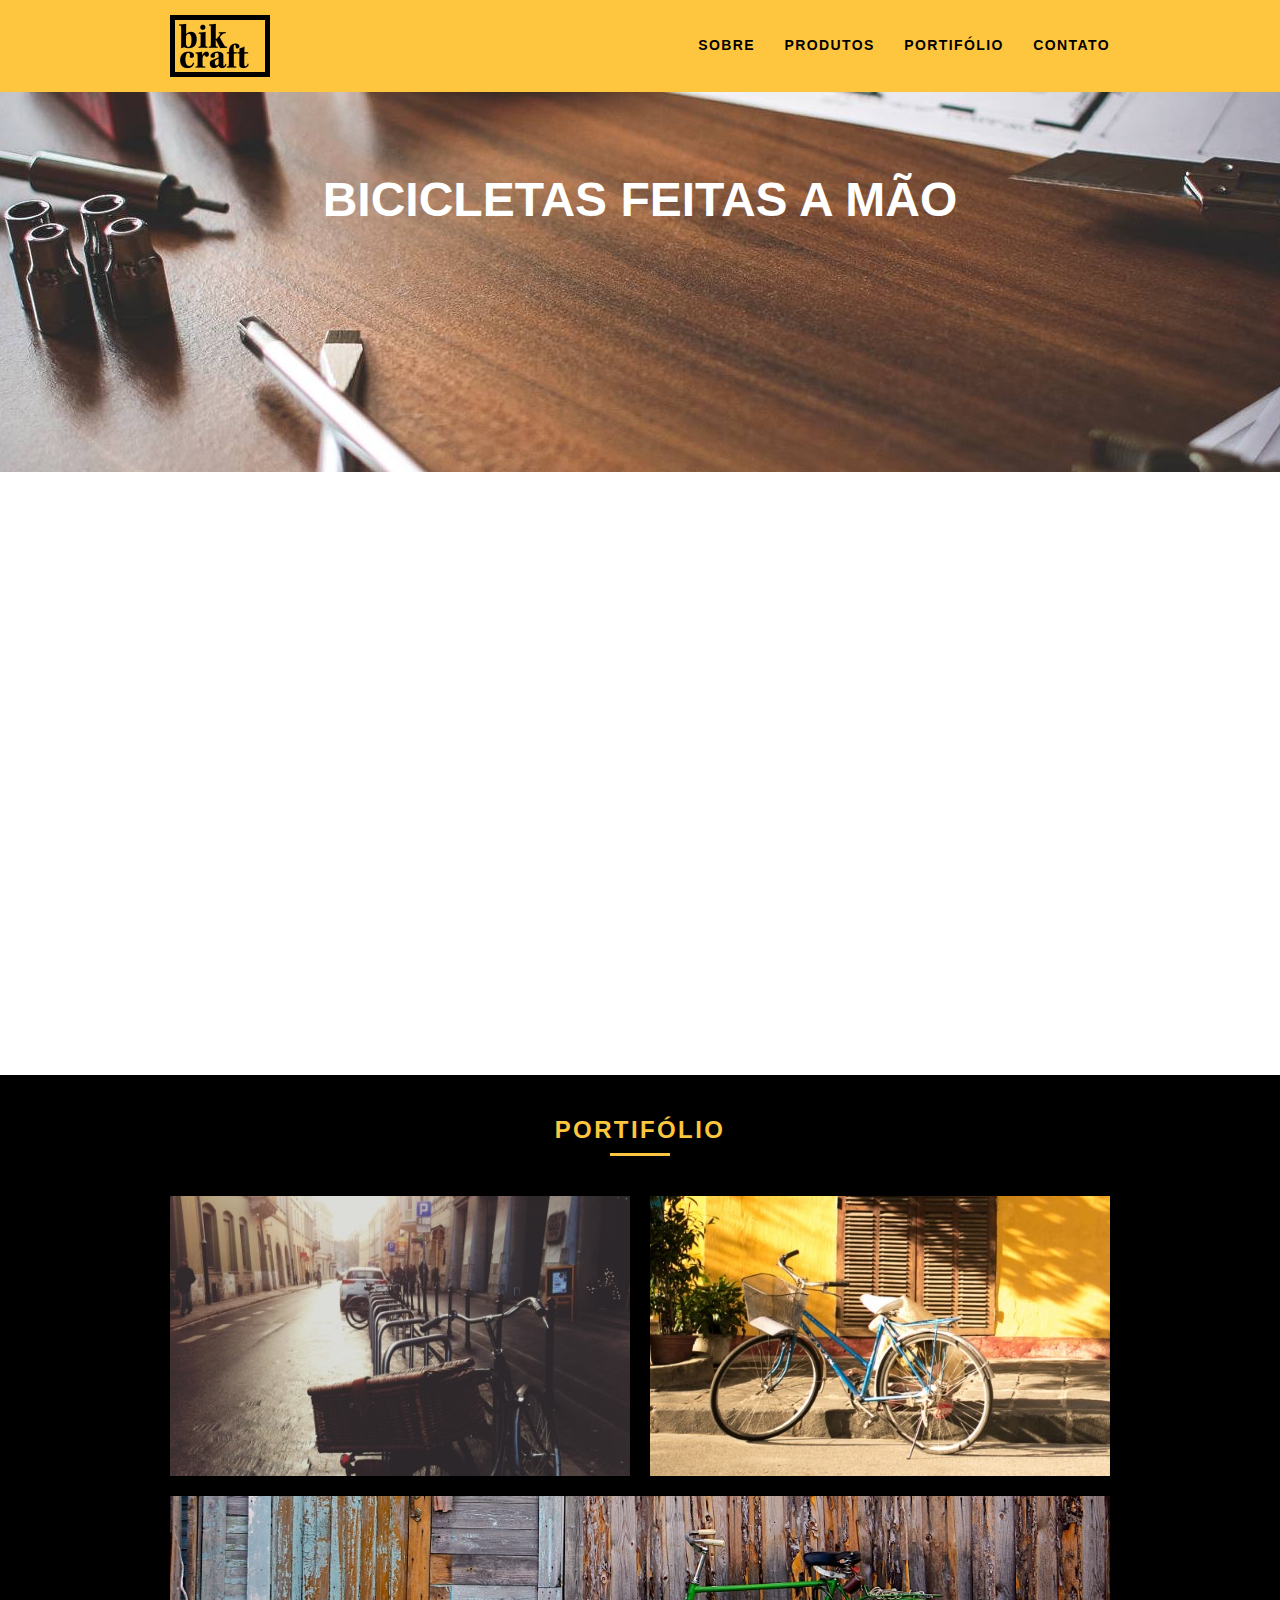
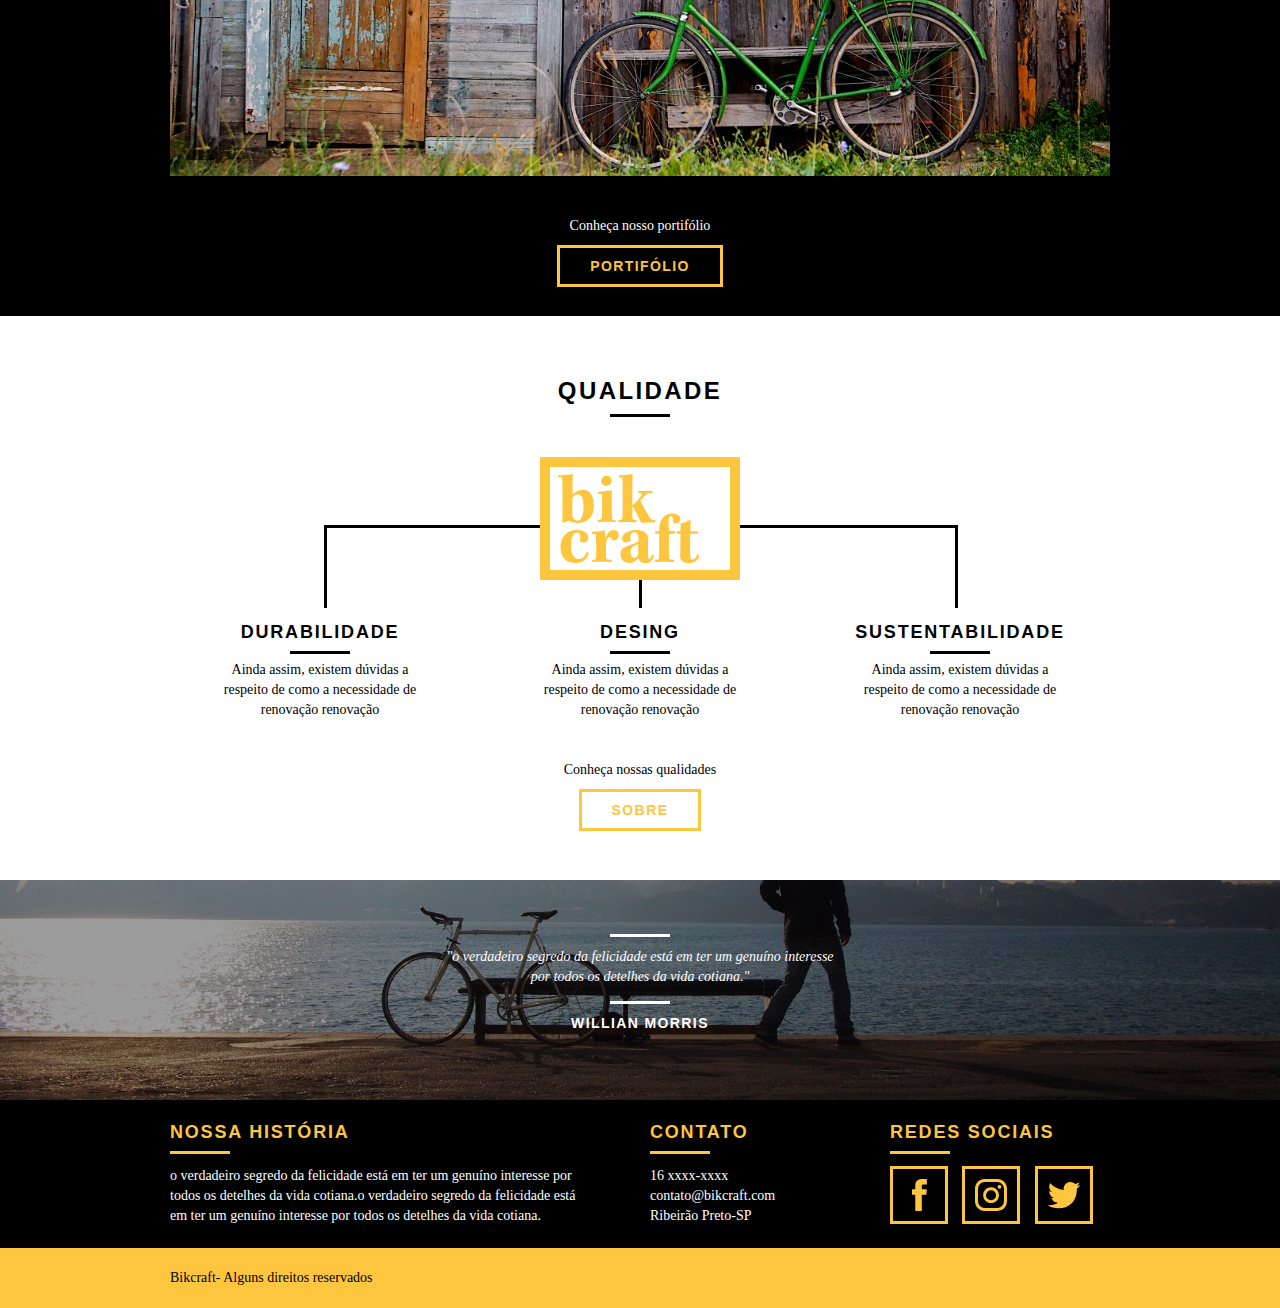
<file: index.html>
<!DOCTYPE html>
<html lang="pt-br">

<head>
  <meta charset="utf-8">
  <title>Bikcraft </title>
  <meta name="description" content="Compre sua bicicleta personalizada na Bikcraft. Possuimos diversos modelos de bicicletas personalizadas">

  <meta property="og:type" content="website" />
  <meta property="og:title" content="Bikcraft - Bicicletas Personalizadas" />
  <meta property="og:description" content="Compre sua bicicleta personalizada na Bikcraft. Possuimos diversos modelos de bicicletas personalizadas" />
  <meta property="og:url" content="http://bikcraft.com" />
  <meta property="og:image" content="">

  <meta name="viewport" content="width=device-width, initial-scale=1">

  <link rel="shortcut icon" href="favicon.ico.png">

  <link rel="stylesheet" href="normalize/normalize.css">
  <link rel="stylesheet" href="normalize/reset.css">
  <link rel="stylesheet" href="normalize/grid.css">
  <link rel="stylesheet" href="normalize/style.css">
  <link rel="stylesheet" href="normalize/responsivo.css">
  <script>
    document.documentElement.classList.add("js");
  </script>
</head>

<body>

  <header class="header">
    <div class="container">
      <a href="index.html" class="grid-4">
        <img src="img/bikcraft.png" alt="Bikcraft">
      </a>
      <nav class="grid-12 header_menu">
        <ul>
          <li><a href="sobre.html">Sobre</a></li>
          <li><a href="produtos.html">Produtos</a></li>
          <li><a href="portifolio.html">Portifólio</a></li>
          <li><a href="contato.html">Contato</a></li>
        </ul>
      </nav>
    </div>
  </header>
  <section class="introducao">
    <div class="container">
      <h1 data-anime="400" class="fadeInDown"> Bicicletas Feitas a Mão </h1>
      <blockquote data-anime="800" class="fadeInDown quote-externo">
        <p>"não tenha nada em sua casa que você não considere útil ou acredite ser bonito"
        </p>
        <cite>WILLIAN MORRIS </cite>
      </blockquote>
      <a data-anime="1200" href="prdutos.html" class="btn">Orçamento</a>
    </div>
  </section>

  <section class="fadeInDown container produtos" data-anime="1600">
    <h2 class="subtitulo">Produtos</h2>
    <ul class="produtos_lista">
      <li class="grid-1-3">
        <div class="produtos_icone">
          <img src="img/passeio.svg" alt="Bikcraft Passeio">
        </div>
        <h3>Passeio</h3>
        <p>Ainda assim, existem dúvidas a respeito de como a necessidade de renovação.</p>
      </li>
      <li class="grid-1-3">
        <div class="produtos_icone">
          <img src="img/esporte.svg" alt="Bikcraft Esporte">
        </div>
        <h3>Esporte</h3>
        <p>Ainda assim, existem dúvidas a respeito de como a necessidade de renovação.</p>
      </li>
      <li class="grid-1-3">
        <div class="produtos_icone">
          <img src="img/retro.svg" alt="Bikcraft Retro">
        </div>
        <h3>Retro</h3>
        <p>Ainda assim, existem dúvidas a respeito de como a necessidade de renovação.</p>
      </li>
    </ul>
    <div class="call">
      <p>clique aqui e veja nossos produtos</p>
      <a href="produtos.html" class="btn btn-preto">Produtos</a>
    </div>
  </section>
  <!--Fecha produtos -->
  <section class="portifolio">
    <div class="container">
      <h2 class="subtitulo">Portifólio</h2>
      <ul class="portifolio_lista">
        <li class="grid-8"><img src="img/retro.jpg" alt="Bicicleta Retro"></li>
        <li class="grid-8"><img src="img/passeio.jpg" alt="Bicicleta Passeio"></li>
        <li class="grid-16"><img src="img/ptesporte.jpg" alt="Bicicleta Esporte"></li>
      </ul>
      <div class="call">
        <p>Conheça nosso portifólio</p>
        <a href="portifolio.html" class="btn">Portifólio</a>
      </div>
    </div>
  </section>
  <section class="qualidade container">
    <h2 class="subtitulo">Qualidade</h2>
    <img src="img/bikcraft-qualidade.svg" alt="Bikcraft">
    <ul class="qualidade_lista">

      <li class="grid-1-3">
        <h3>Durabilidade</h3>
        <p>Ainda assim, existem dúvidas a respeito de como a necessidade de renovação renovação</p>
      </li>
      <li class="grid-1-3">
        <h3>Desing</h3>
        <p>Ainda assim, existem dúvidas a respeito de como a necessidade de renovação renovação</p>
      </li>
      <li class="grid-1-3">
        <h3>Sustentabilidade</h3>
        <p>Ainda assim, existem dúvidas a respeito de como a necessidade de renovação renovação</p>
      </li>
    </ul>
    <div class="call">
      <p>Conheça nossas qualidades</p>
      <a href="sobre.html" class="btn btn-preto">Sobre</a>
    </div>
  </section>
  <section class="quebra">
    <blockquote class="quote-externo container">
      <p>"o verdadeiro segredo da felicidade está em ter um genuíno interesse por todos os detelhes da vida cotiana."
      </p>
      <cite>WILLIAN MORRIS </cite>
    </blockquote>
  </section>
  <footer>
    <div class="footer">
      <div class="container">

        <div class="grid-8 footer_historia">
          <h3>Nossa história</h3>
          <p>o verdadeiro segredo da felicidade está em ter um genuíno interesse por todos os detelhes da vida cotiana.o verdadeiro segredo da felicidade está em ter um genuíno interesse por todos os detelhes da vida cotiana.</p>
        </div>
        <div class="grid-4 footer_contato">
          <h3>Contato</h3>
          <ul>
            <li> 16 xxxx-xxxx</li>
            <li>contato@bikcraft.com</li>
            <li>Ribeirão Preto-SP</li>
          </ul>
        </div>
        <div class="grid-4 footer_redes">
          <h3>Redes Sociais</h3>
          <ul>
            <li><a href="http://facebook.com" target="_blank"><img src="img/facebook.svg"></a></li>
            <li><a href="http://instagram.com" target="_blank"><img src="img/instagram.svg"></a></li>
            <li><a href="http://twitter.com" target="_blank"><img src="img/twitter.svg"></a></li>
          </ul>
        </div>
      </div>
    </div>
    <div class="copy">
      <div class="container">
        <p class="grid-16">Bikcraft- Alguns direitos reservados</p>
      </div>
    </div>
  </footer>
  <script src="./js/simple-anime.js"></script>
  <script src="./js/script.js"></script>
</body>

</html>
</file>
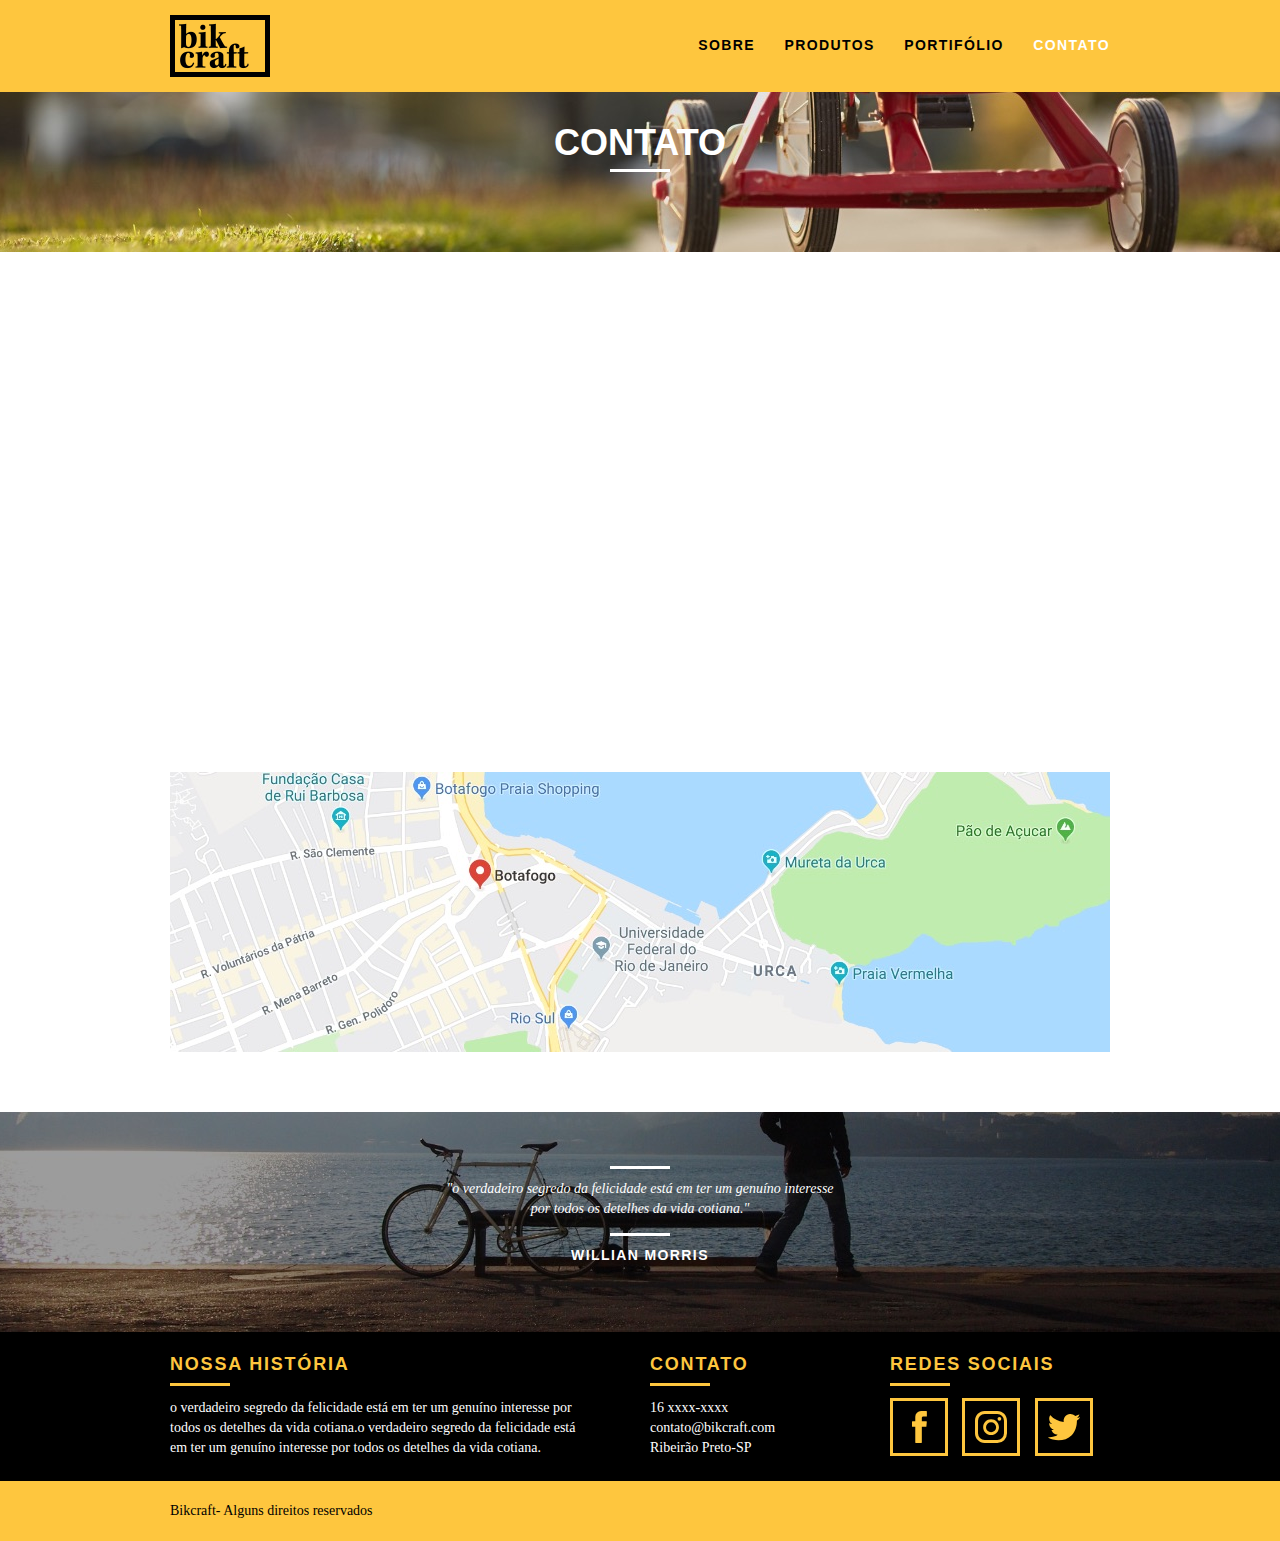
<file: contato.html>
<!DOCTYPE html>
<html lang="pt-br">

<head>
  <meta charset="utf-8">
  <title>Bikcraft -Contato</title>

  <meta name="description" content="Compre sua bicicleta personalizada na Bikcraft. Possuimos diversos modelos de bicicletas personalizadas">

  <meta property="og:type" content="website" />
  <meta property="og:title" content="Bikcraft - Bicicletas Personalizadas" />
  <meta property="og:description" content="Compre sua bicicleta personalizada na Bikcraft. Possuimos diversos modelos de bicicletas personalizadas" />
  <meta property="og:url" content="http://bikcraft.com" />
  <meta property="og:image" content="">

  <meta name="viewport" content="width=device-width, initial-scale=1">

  <link rel="shortcut icon" href="favicon.ico.png">

  <link rel="stylesheet" href="normalize/normalize.css">
  <link rel="stylesheet" href="normalize/reset.css">
  <link rel="stylesheet" href="normalize/grid.css">
  <link rel="stylesheet" href="normalize/style.css">
  <link rel="stylesheet" href="normalize/contato.css">
  <link rel="stylesheet" href="normalize/responsivo.css">
</head>
<script>
  document.documentElement.classList.add("js");
</script>

<body>
  <header class="header">
    <div class="container">
      <a href="index.html" class="grid-4">
        <img src="img/bikcraft.png" alt="Bikcraft">
      </a>
      <nav class="grid-12 header_menu">
        <ul>
          <li><a href="sobre.html">Sobre</a></li>
          <li><a href="produtos.html">Produtos</a></li>
          <li><a href="portifolio.html">Portifólio</a></li>
          <li><a href="contato.html" class="menu_ativo">Contato</a></li>
        </ul>
      </nav>
    </div>
  </header>
  <section class="introducao-interna interna_contato">
    <div class="container">
      <h1 data-anime="400" class="fadeInDown"> Contato </h1>
      <p data-anime="800" class="fadeInDown">Tire suas dúvidas com a gente</p>
    </div>
  </section>




  <section class="fadeInDown contato container" data-anime="1200">
    <form id="form_orcamento" method="POST" action="./enviar.php" class="contato_form grid-8 formphp">
      <label for="nome">Nome</label>
      <input type="text" id="nome" name="none" required>
      <label for="email">E-mail</label>
      <input type="email" id="email" name="email" required>
      <label for="telefone">Telefone</label>
      <input type="text" id="telefone" name="telefone" required>


      <label class="nao-aparece">Se você não é um robô, deixe em branco</label>
      <input type="text" class="nao-aparece" name="leaveblank">
      <label class="nao-aparece">Se você não é um robô, não mude esse campo</label>
      <input type="text" class="nao-aparece" name="dontchange" value="http://">

      <label for="espec">Mensagem</label>
      <textarea id="mensagem" name="mensagem" required></textarea>
      <button id="enviar" name="enviar" type="submit" class="btn btn-preto">Enviar</button>
    </form>

    <div class="contato_dados grid-8">
      <h3>Dados</h3>
      <span>16 xxxx-xxx</span>
      <span>orcamentoo@bikcraft.com</span>
      <span>Rua Ali perto - RP</span>
      <span>Ribeirão Preto - SP</span>
      <h3>Redes Sociais</h3>
      <ul>
        <ul>
          <li><a href="http://facebook.com" target="_blank"><img src="img/facebook.svg"></a></li>
          <li><a href="http://instagram.com" target="_blank"><img src="img/instagram.svg"></a></li>
          <li><a href="http://twitter.com" target="_blank"><img src="img/twitter.svg"></a></li>
        </ul>
      </ul>
    </div>
    </div>
  </section>
  <section class="container contato_mapa">
    <a href="http:google.com" target="_blank" class="grid-16"><img src="/img/endereco-bikcraft.jpg" alt="Endereço Bikcraft"></a>
  </section>
  <section class="quebra">
    <blockquote class="quote-externo container">
      <p>"o verdadeiro segredo da felicidade está em ter um genuíno interesse por todos os detelhes da vida cotiana."
      </p>
      <cite>WILLIAN MORRIS </cite>
    </blockquote>
  </section>
  <footer>
    <div class="footer">
      <div class="container">

        <div class="grid-8 footer_historia">
          <h3>Nossa história</h3>
          <p>o verdadeiro segredo da felicidade está em ter um genuíno interesse por todos os detelhes da vida cotiana.o verdadeiro segredo da felicidade está em ter um genuíno interesse por todos os detelhes da vida cotiana.</p>
        </div>
        <div class="grid-4 footer_contato">
          <h3>Contato</h3>
          <ul>
            <li> 16 xxxx-xxxx</li>
            <li>contato@bikcraft.com</li>
            <li>Ribeirão Preto-SP</li>
          </ul>
        </div>
        <div class="grid-4 footer_redes">
          <h3>Redes Sociais</h3>
          <ul>
            <li><a href="http://facebook.com" target="_blank"><img src="img/facebook.svg"></a></li>
            <li><a href="http://instagram.com" target="_blank"><img src="img/instagram.svg"></a></li>
            <li><a href="http://twitter.com" target="_blank"><img src="img/twitter.svg"></a></li>
          </ul>
        </div>
      </div>
    </div>
    <div class="copy">
      <div class="container">
        <p class="grid-16">Bikcraft- Alguns direitos reservados</p>
      </div>
    </div>
  </footer>
  <script src="./js/simple-anime.js"></script>
  <script src="./js/simple-form.js"></script>
  <script src="./js/script.js"></script>
</body>

</html>
</file>
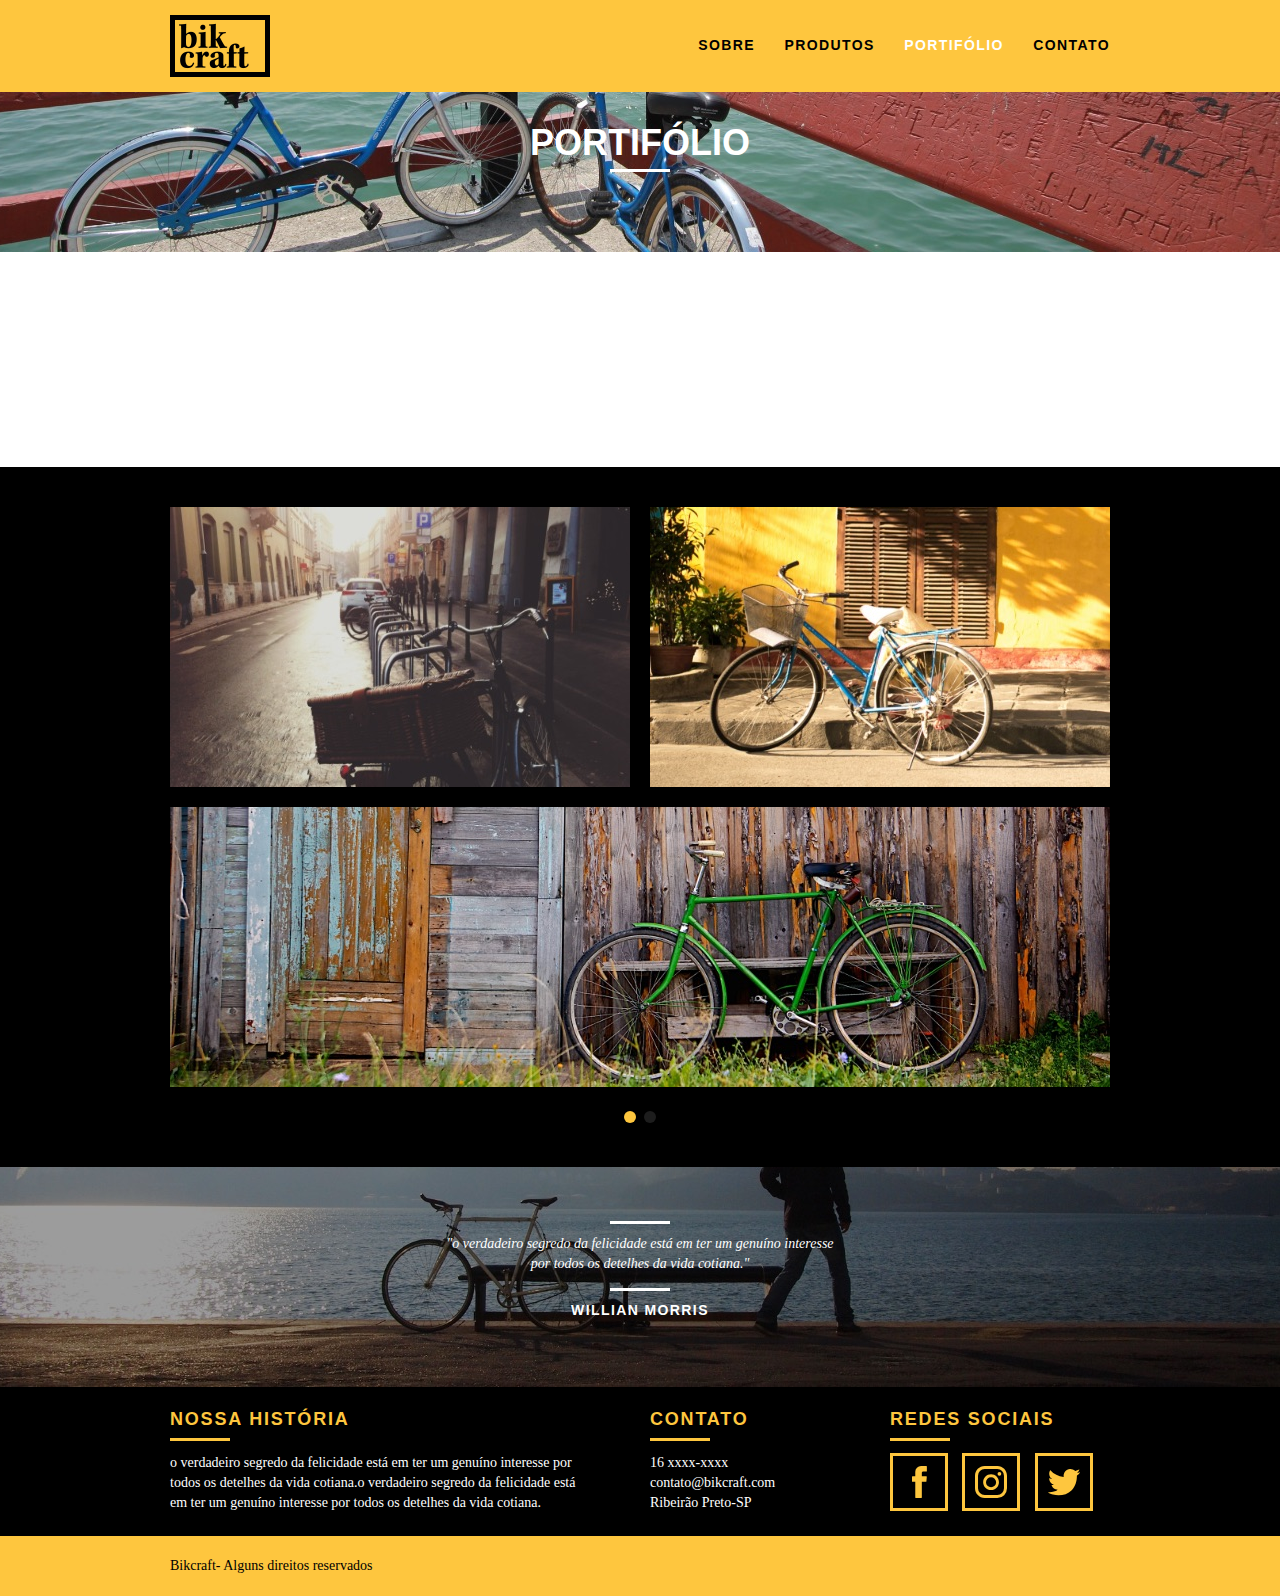
<file: portifolio.html>
<!DOCTYPE html>
<html lang="pt-br">

<head>
  <meta charset="utf-8">
  <title>Portifólio</title>

  <meta name="description" content="Compre sua bicicleta personalizada na Bikcraft. Possuimos diversos modelos de bicicletas personalizadas">

  <meta property="og:type" content="website" />
  <meta property="og:title" content="Bikcraft - Bicicletas Personalizadas" />
  <meta property="og:description" content="Compre sua bicicleta personalizada na Bikcraft. Possuimos diversos modelos de bicicletas personalizadas" />
  <meta property="og:url" content="http://bikcraft.com" />
  <meta property="og:image" content="">

  <meta name="viewport" content="width=device-width, initial-scale=1">

  <link rel="shortcut icon" href="favicon.ico.png">

  <link rel="stylesheet" href="normalize/normalize.css">
  <link rel="stylesheet" href="normalize/reset.css">
  <link rel="stylesheet" href="normalize/grid.css">
  <link rel="stylesheet" href="normalize/style.css">
  <link rel="stylesheet" href="normalize/portifolio.css">
  <link rel="stylesheet" href="normalize/responsivo.css">
</head>
<script>
  document.documentElement.classList.add("js");
</script>

<body>
  <header class="header">
    <div class="container">
      <a href="index.html" class="grid-4">
        <img src="img/bikcraft.png" alt="Bikcraft">
      </a>
      <nav class="grid-12 header_menu">
        <ul>
          <li><a href="sobre.html">Sobre</a></li>
          <li><a href="produtos.html">Produtos</a></li>
          <li><a href="portifolio.html" class="menu_ativo">Portifólio</a></li>
          <li><a href="contato.html">Contato</a></li>
        </ul>
      </nav>
    </div>
  </header>
  <section class="introducao-interna interna_portifolio">
    <div class="container">
      <h1 data-anime="400" class="fadeInDown"> Portifólio </h1>
      <p data-anime="800" class="fadeInDown">Conheça mais sobre os projetos da Bikcraft</p>
    </div>
  </section>
  <section class="fadeInDown container" data-slide="quote" data-anime="1200">
    <blockquote class="quote_clientes">
      <p>No mundo atual, a continua expsansão de nossa ativiade cumpre um papel essencial na formulação da gestão inovadora da qual fazemos parte.
      </p>
      <cite>Barbara Moss</cite>
    </blockquote>
    <blockquote class="quote_clientes">
      <p>No mundo atual, a continua expsansão de nossa ativiade cumpre um papel essencial na formulação da gestão inovadora da qual fazemos parte.
      </p>
      <cite>Barbara Moss</cite>
    </blockquote>
    <blockquote class="quote_clientes">
      <p>No mundo atual, a continua expsansão de nossa ativiade cumpre um papel essencial na formulação da gestão inovadora da qual fazemos parte.
      </p>
      <cite>Barbara Moss</cite>
    </blockquote>
  </section>

  <section class="portifolio">
    <div class="container" data-slide="portifolio">
      <ul class="portifolio_lista">
        <li class="grid-8"><img src="img/retro.jpg" alt="Bicicleta Retro"></li>
        <li class="grid-8"><img src="img/passeio.jpg" alt="Bicicleta Passeio"></li>
        <li class="grid-16"><img src="img/ptesporte.jpg" alt="Bicicleta Esporte"></li>
      </ul>
      <ul class="portifolio_lista">
        <li class="grid-8"><img src="img/passeio.jpg" alt="Bicicleta Passeio"></li>
        <li class="grid-8"><img src="img/retro.jpg" alt="Bicicleta Retro"></li>
        <li class="grid-16"><img src="img/ptesporte.jpg" alt="Bicicleta Esporte"></li>
      </ul>
    </div>
  </section>

  </section>
  <section class="quebra">
    <blockquote class="quote-externo container">
      <p>"o verdadeiro segredo da felicidade está em ter um genuíno interesse por todos os detelhes da vida cotiana."
      </p>
      <cite>WILLIAN MORRIS </cite>
    </blockquote>
  </section>
  <footer>
    <div class="footer">
      <div class="container">

        <div class="grid-8 footer_historia">
          <h3>Nossa história</h3>
          <p>o verdadeiro segredo da felicidade está em ter um genuíno interesse por todos os detelhes da vida cotiana.o verdadeiro segredo da felicidade está em ter um genuíno interesse por todos os detelhes da vida cotiana.</p>
        </div>
        <div class="grid-4 footer_contato">
          <h3>Contato</h3>
          <ul>
            <li> 16 xxxx-xxxx</li>
            <li>contato@bikcraft.com</li>
            <li>Ribeirão Preto-SP</li>
          </ul>
        </div>
        <div class="grid-4 footer_redes">
          <h3>Redes Sociais</h3>
          <ul>
            <li><a href="http://facebook.com" target="_blank"><img src="img/facebook.svg"></a></li>
            <li><a href="http://instagram.com" target="_blank"><img src="img/instagram.svg"></a></li>
            <li><a href="http://twitter.com" target="_blank"><img src="img/twitter.svg"></a></li>
          </ul>
        </div>
      </div>
    </div>
    <div class="copy">
      <div class="container">
        <p class="grid-16">Bikcraft- Alguns direitos reservados</p>
      </div>
    </div>
  </footer>
  <script src="./js/simple-anime.js"></script>
  <script src="./js/simple-slide.js"></script>
  <script src="./js/script.js"></script>
</body>

</html>
</file>
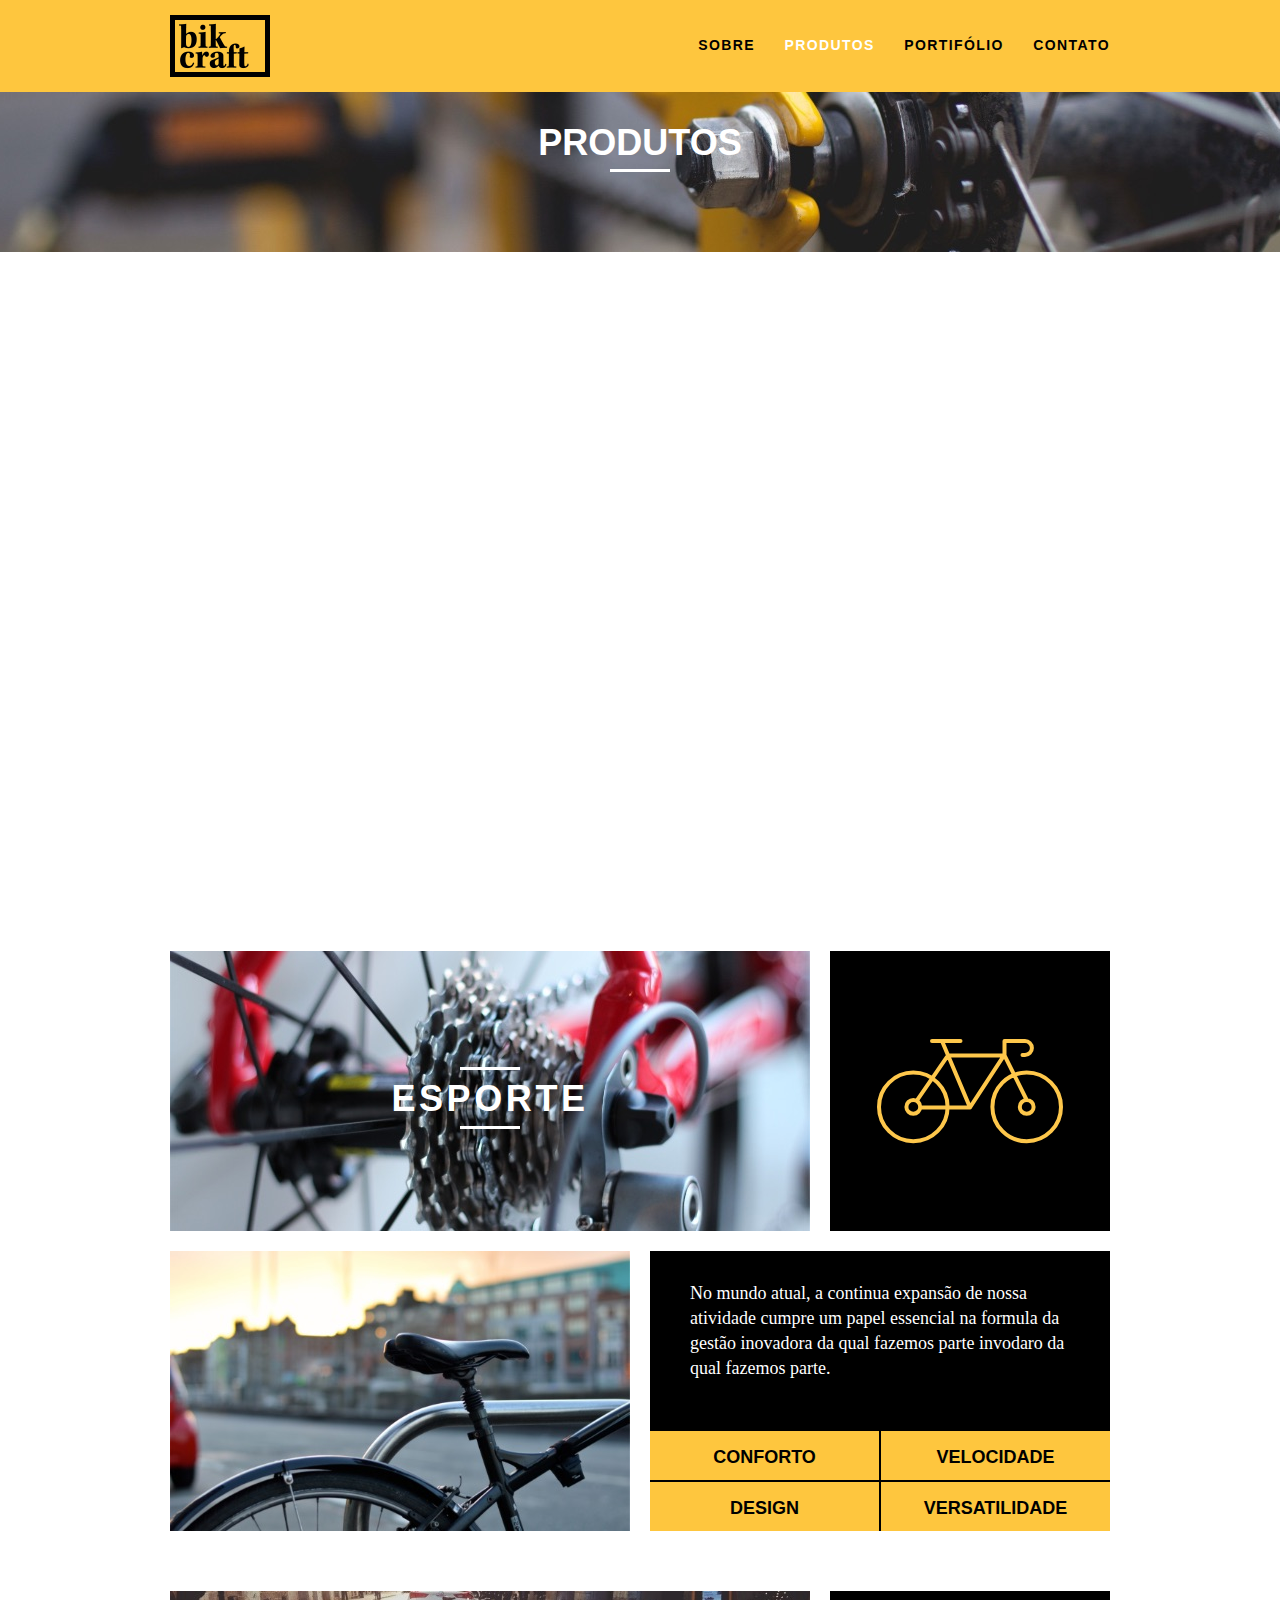
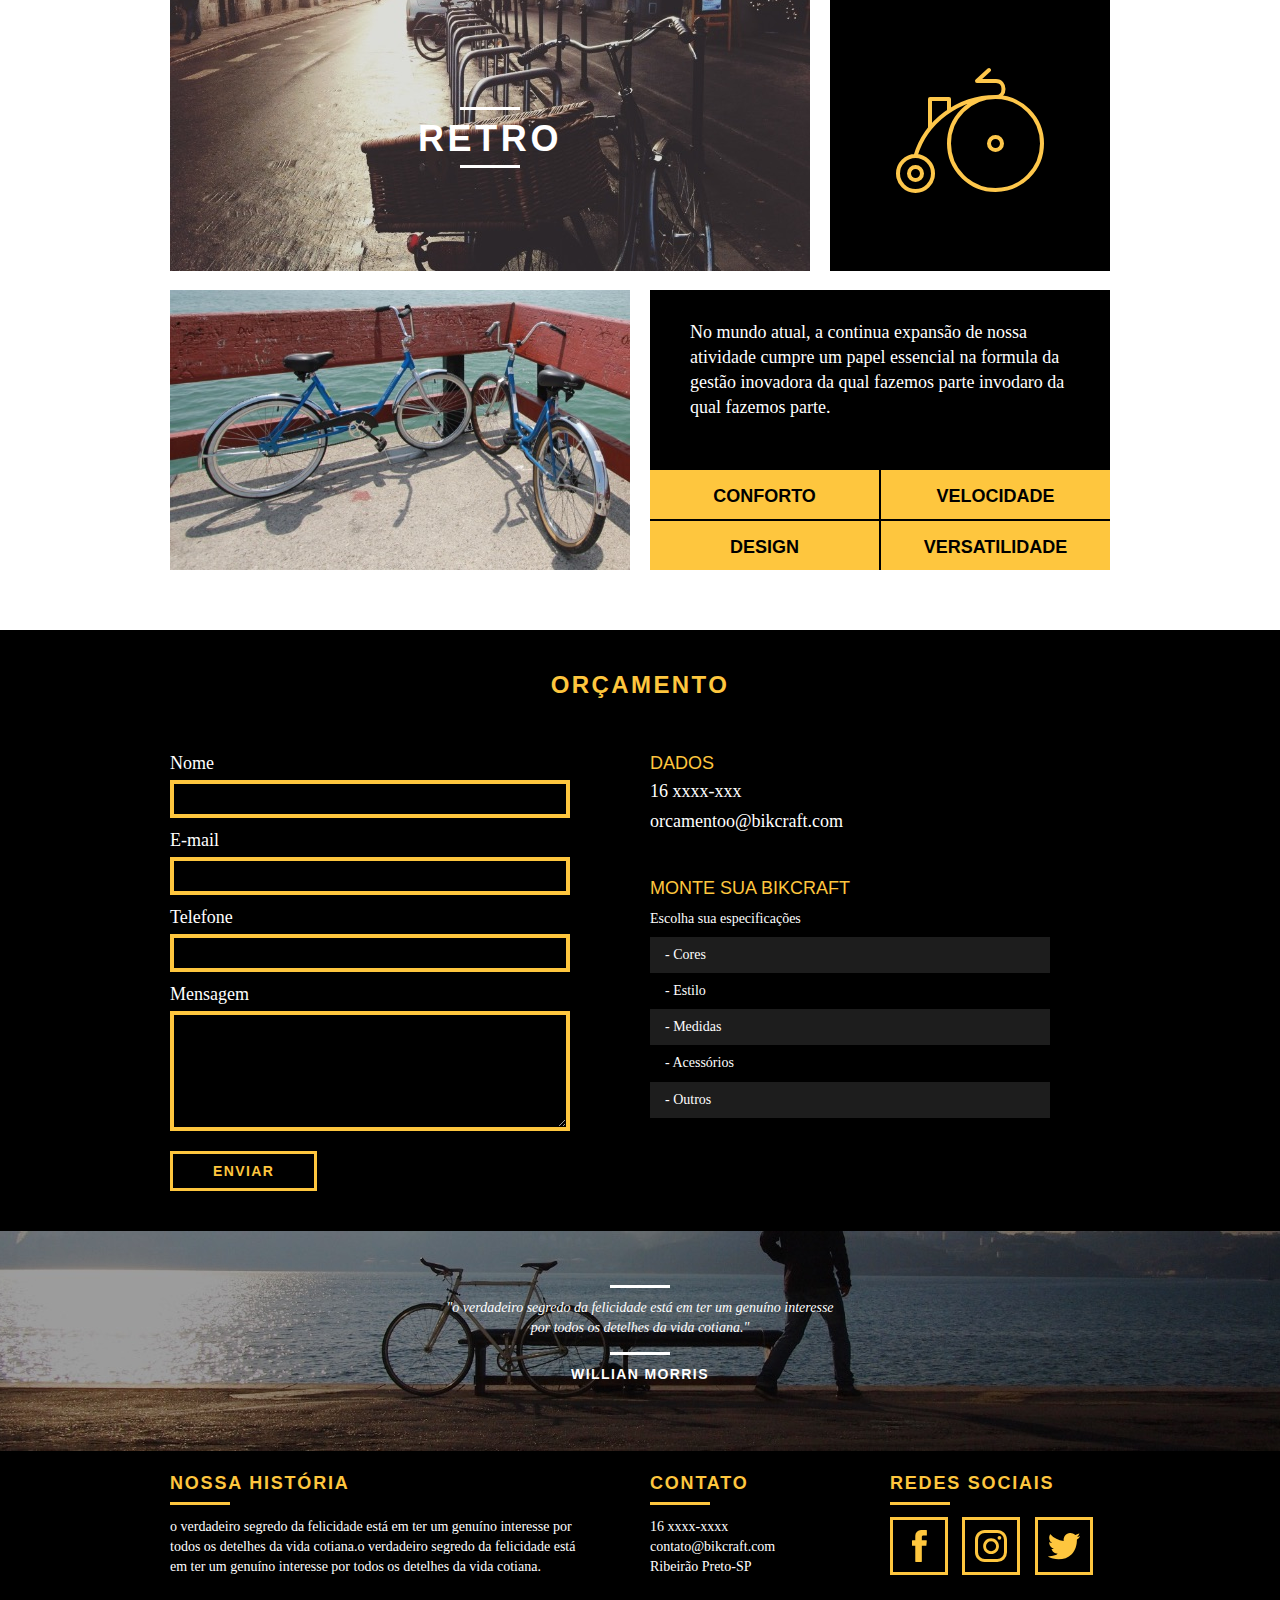
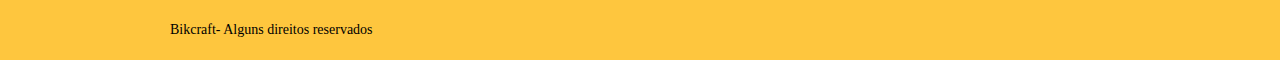
<file: produtos.html>
<!DOCTYPE html>
<html lang="pt-br">

<head>
  <meta charset="utf-8">
  <title>Produtos</title>

  <meta name="description" content="Compre sua bicicleta personalizada na Bikcraft. Possuimos diversos modelos de bicicletas personalizadas">

  <meta property="og:type" content="website" />
  <meta property="og:title" content="Bikcraft - Bicicletas Personalizadas" />
  <meta property="og:description" content="Compre sua bicicleta personalizada na Bikcraft. Possuimos diversos modelos de bicicletas personalizadas" />
  <meta property="og:url" content="http://bikcraft.com" />
  <meta property="og:image" content="">

  <meta name="viewport" content="width=device-width, initial-scale=1">

  <link rel="shortcut icon" href="favicon.ico.png">

  <link rel="stylesheet" href="normalize/normalize.css">
  <link rel="stylesheet" href="normalize/reset.css">
  <link rel="stylesheet" href="normalize/grid.css">
  <link rel="stylesheet" href="normalize/style.css">
  <link rel="stylesheet" href="normalize/produtos.css">
  <link rel="stylesheet" href="normalize/responsivo.css">
</head>
<script>
  document.documentElement.classList.add("js");
</script>

<body>
  <header class="header">
    <div class="container">
      <a href="index.html" class="grid-4">
        <img src="img/bikcraft.png" alt="Bikcraft">
      </a>
      <nav class="grid-12 header_menu">
        <ul>
          <li><a href="sobre.html">Sobre</a></li>
          <li><a href="produtos.html" class="menu_ativo">Produtos</a></li>
          <li><a href="portifolio.html">Portifólio</a></li>
          <li><a href="contato.html">Contato</a></li>
        </ul>
      </nav>
    </div>
  </header>
  <section class="introducao-interna interna_produtos">
    <div class="container">
      <h1 data-anime="400" class="fadeInDown"> Produtos </h1>
      <p data-anime="800" class="fadeInDown">Conheça todos nossos produtos</p>
    </div>
  </section>
  <section class="fadeInDown container produto_item" data-anime="1200">
    <div class="grid-11"><img src="/img/bikcraft-passeio-1.jpg" alt="Bikcraft Passeio">
      <h2>Passeio</h2>
    </div>
    <div class="grid-5 produto_icone"><img src="/img/passeio.svg"></div>
    <div class="grid-8"><img src="/img/bikcraft-passeio-2.jpg" alt="Bikcraft Passeio"></div>
    <div class="grid-8 produto_info">
      <p>No mundo atual, a continua expansão de nossa atividade cumpre um papel essencial na formula da gestão inovadora da qual fazemos parte invodaro da qual fazemos parte.</p>
      <ul>
        <li>Conforto</li>
        <li>Velocidade</li>
        <li>Design</li>
        <li>Versatilidade</li>
      </ul>
    </div>
  </section>
  <section class="container produto_item">
    <div class="grid-11"><img src="/img/bikcraft-esporte-1.jpg" alt="Bikcraft esporte">
      <h2>Esporte</h2>
    </div>
    <div class="grid-5 produto_icone"><img src="/img/esporte.svg"></div>
    <div class="grid-8"><img src="/img/bikcraft-esporte-2.jpg" alt="Bikcraft esporte"></div>
    <div class="grid-8 produto_info">
      <p>No mundo atual, a continua expansão de nossa atividade cumpre um papel essencial na formula da gestão inovadora da qual fazemos parte invodaro da qual fazemos parte.</p>
      <ul>
        <li>Conforto</li>
        <li>Velocidade</li>
        <li>Design</li>
        <li>Versatilidade</li>
      </ul>
    </div>
  </section>
  <section class="container produto_item">
    <div class="grid-11"><img src="/img/bikcraft-retro-1.jpg" alt="Bikcraft retro">
      <h2>Retro</h2>
    </div>
    <div class="grid-5 produto_icone"><img src="/img/retro.svg"></div>
    <div class="grid-8"><img src="/img/bikcraft-retro-2.jpg" alt="Bikcraft Retro"></div>
    <div class="grid-8 produto_info">
      <p>No mundo atual, a continua expansão de nossa atividade cumpre um papel essencial na formula da gestão inovadora da qual fazemos parte invodaro da qual fazemos parte.</p>
      <ul>
        <li>Conforto</li>
        <li>Velocidade</li>
        <li>Design</li>
        <li>Versatilidade</li>
      </ul>
    </div>
  </section>

  <section class="orcamento">
    <div class="container">
      <h2 class="subtitulo">Orçamento</h2>
      <form id="form_orcamento" method="POST" action="./enviar.php" class="form grid-8 formphp">

        <label for="nome">Nome</label>
        <input type="text" id="nome" name="none" required>
        <label for="email">E-mail</label>
        <input type="text" id="email" name="email" required>
        <label for="telefone">Telefone</label>
        <input type="text" id="telefone" name="telefone" required>


        <label class="nao-aparece">Se você não é um robô, deixe em branco</label>
        <input type="text" class="nao-aparece" name="leaveblank">
        <label class="nao-aparece">Se você não é um robô, não mude esse campo</label>
        <input type="text" class="nao-aparece" name="dontchange" value="http://">

        <label for="espec">Mensagem</label>
        <textarea id="mensagem" name="mensagem" required></textarea>
        <button id="enviar" name="enviar" type="submit" class="btn">Enviar</button>
      </form>


      <div class="orcamento_dados grid-8">
        <h3>Dados</h3>
        <span>16 xxxx-xxx</span>
        <span>orcamentoo@bikcraft.com</span>
        <h3>Monte sua Bikcraft</h3>
        <p>Escolha sua especificações</p>
        <ul>
          <li>- Cores</li>
          <li>- Estilo</li>
          <li>- Medidas</li>
          <li>- Acessórios</li>
          <li>- Outros</li>
        </ul>
      </div>
    </div>
  </section>


  <section class="quebra">
    <blockquote class="quote-externo container">
      <p>"o verdadeiro segredo da felicidade está em ter um genuíno interesse por todos os detelhes da vida cotiana."
      </p>
      <cite>WILLIAN MORRIS </cite>
    </blockquote>
  </section>
  <footer>
    <div class="footer">
      <div class="container">

        <div class="grid-8 footer_historia">
          <h3>Nossa história</h3>
          <p>o verdadeiro segredo da felicidade está em ter um genuíno interesse por todos os detelhes da vida cotiana.o verdadeiro segredo da felicidade está em ter um genuíno interesse por todos os detelhes da vida cotiana.</p>
        </div>
        <div class="grid-4 footer_contato">
          <h3>Contato</h3>
          <ul>
            <li> 16 xxxx-xxxx</li>
            <li>contato@bikcraft.com</li>
            <li>Ribeirão Preto-SP</li>
          </ul>
        </div>
        <div class="grid-4 footer_redes">
          <h3>Redes Sociais</h3>
          <ul>
            <li><a href="http://facebook.com" target="_blank"><img src="img/facebook.svg"></a></li>
            <li><a href="http://instagram.com" target="_blank"><img src="img/instagram.svg"></a></li>
            <li><a href="http://twitter.com" target="_blank"><img src="img/twitter.svg"></a></li>
          </ul>
        </div>
      </div>
    </div>
    <div class="copy">
      <div class="container">
        <p class="grid-16">Bikcraft- Alguns direitos reservados</p>
      </div>
    </div>
  </footer>
  <script src="./js/simple-anime.js"></script>
  <script src="./js/simple-form.js"></script>
  <script src="./js/script.js"></script>
</body>

</html>
</file>
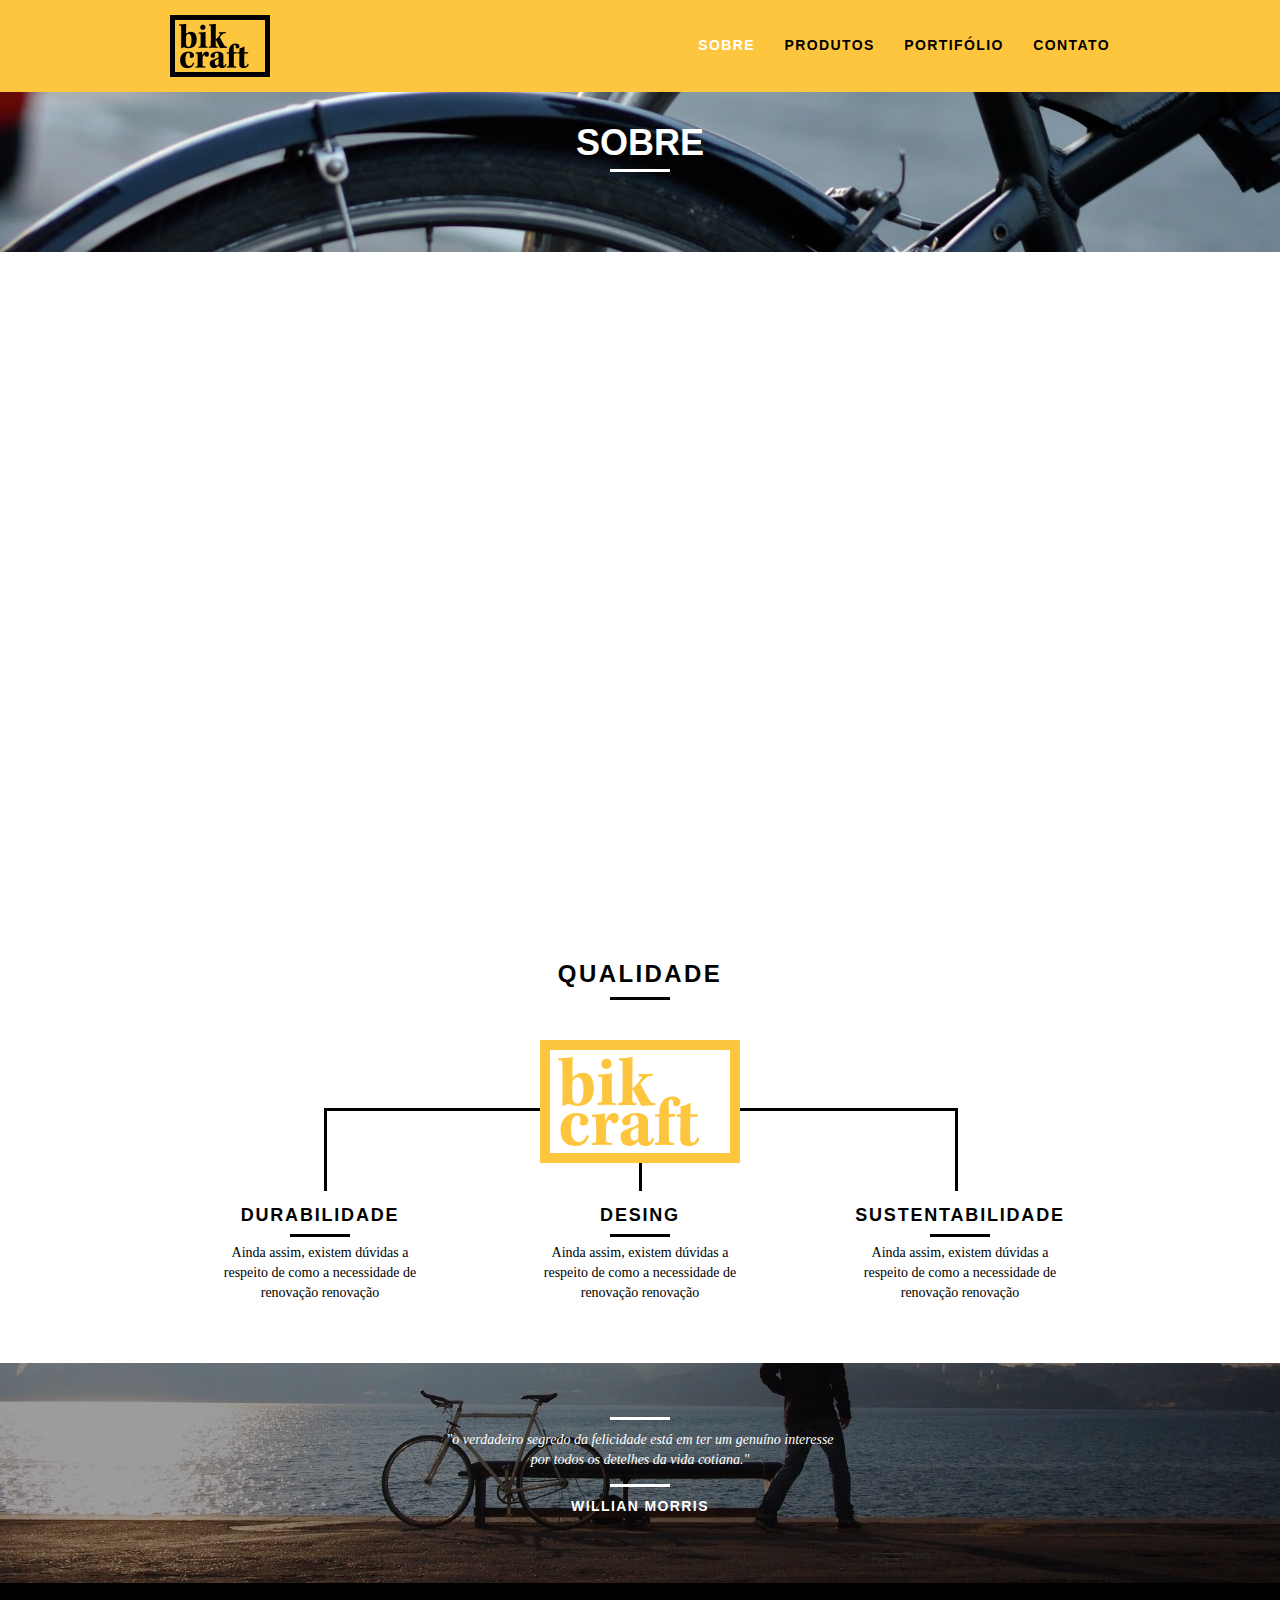
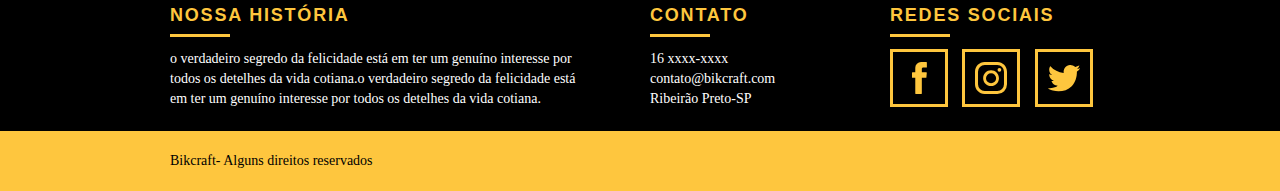
<file: sobre.html>
<!DOCTYPE html>
<html lang="pt-br">

<head>
  <meta charset="utf-8">
  <title>Sobre</title>

  <meta name="description" content="Compre sua bicicleta personalizada na Bikcraft. Possuimos diversos modelos de bicicletas personalizadas">

  <meta property="og:type" content="website" />
  <meta property="og:title" content="Bikcraft - Bicicletas Personalizadas" />
  <meta property="og:description" content="Compre sua bicicleta personalizada na Bikcraft. Possuimos diversos modelos de bicicletas personalizadas" />
  <meta property="og:url" content="http://bikcraft.com" />
  <meta property="og:image" content="">

  <meta name="viewport" content="width=device-width, initial-scale=1">

  <link rel="shortcut icon" href="favicon.ico.png">

  <link rel="stylesheet" href="normalize/normalize.css">
  <link rel="stylesheet" href="normalize/reset.css">
  <link rel="stylesheet" href="normalize/grid.css">
  <link rel="stylesheet" href="normalize/style.css">
  <link rel="stylesheet" href="normalize/sobre.css">
  <link rel="stylesheet" href="normalize/responsivo.css">
</head>
<script>
  document.documentElement.classList.add("js");
</script>

<body>
  <header class="header">
    <div class="container">
      <a href="index.html" class="grid-4">
        <img src="img/bikcraft.png" alt="Bikcraft">
      </a>
      <nav class="grid-12 header_menu">
        <ul>
          <li><a href="sobre.html" class="menu_ativo">Sobre</a></li>
          <li><a href="produtos.html">Produtos</a></li>
          <li><a href="portifolio.html">Portifólio</a></li>
          <li><a href="contato.html">Contato</a></li>
        </ul>
      </nav>
    </div>
  </header>
  <section class="introducao-interna interna_sobre">
    <div class="container">
      <h1 data-anime="400" class="fadeInDown"> Sobre </h1>
      <p data-anime="800" class="fadeInDown">Conheça mais sobre a Bikcraft</p>
    </div>
  </section>
  <section class="fadeInDown missao_sobre container" data-anime="1200">
    <div class="grid-10">
      <h2 class="subtitulo-interno">História, missão e visão</h2>
      <p>No mundo atual, a contínua expansão de nossa atividade cumpre um papel essencial na formulação da gestão inovadora da qual fazemos parte da qual fazemos parte.</p>
      <p>No mundo atual, a contínua expansão de nossa atividade cumpre um papel essencial na formulação da gestão inovadora da qual fazemos parte da qual fazemos parte.</p>
    </div>
    <div class="grid-6">
      <h2 class="subtitulo-interno">Valores</h2>
      <ul>
        <li>Qaulidade no processo</li>
        <li>Foco no cliente sem perder a</li>
        <li>Diversão, preservando o</li>
        <li>Natureza com Sustentabilidade</li>
      </ul>
    </div>
    <div class="grid-16 foto-equipe">
      <img src="/img/equipe-bikcraft.jpg" alt="Equipe Bikcraft">
    </div>
  </section>


  <section class="qualidade container">
    <h2 class="subtitulo">Qualidade</h2>
    <img src="img/bikcraft-qualidade.svg" alt="Bikcraft">
    <ul class="qualidade_lista">

      <li class="grid-1-3">
        <h3>Durabilidade</h3>
        <p>Ainda assim, existem dúvidas a respeito de como a necessidade de renovação renovação</p>
      </li>
      <li class="grid-1-3">
        <h3>Desing</h3>
        <p>Ainda assim, existem dúvidas a respeito de como a necessidade de renovação renovação</p>
      </li>
      <li class="grid-1-3">
        <h3>Sustentabilidade</h3>
        <p>Ainda assim, existem dúvidas a respeito de como a necessidade de renovação renovação</p>
      </li>
    </ul>

  </section>
  <section class="quebra">
    <blockquote class="quote-externo container">
      <p>"o verdadeiro segredo da felicidade está em ter um genuíno interesse por todos os detelhes da vida cotiana."
      </p>
      <cite>WILLIAN MORRIS </cite>
    </blockquote>
  </section>
  <footer>
    <div class="footer">
      <div class="container">

        <div class="grid-8 footer_historia">
          <h3>Nossa história</h3>
          <p>o verdadeiro segredo da felicidade está em ter um genuíno interesse por todos os detelhes da vida cotiana.o verdadeiro segredo da felicidade está em ter um genuíno interesse por todos os detelhes da vida cotiana.</p>
        </div>
        <div class="grid-4 footer_contato">
          <h3>Contato</h3>
          <ul>
            <li> 16 xxxx-xxxx</li>
            <li>contato@bikcraft.com</li>
            <li>Ribeirão Preto-SP</li>
          </ul>
        </div>
        <div class="grid-4 footer_redes">
          <h3>Redes Sociais</h3>
          <ul>
            <li><a href="http://facebook.com" target="_blank"><img src="img/facebook.svg"></a></li>
            <li><a href="http://instagram.com" target="_blank"><img src="img/instagram.svg"></a></li>
            <li><a href="http://twitter.com" target="_blank"><img src="img/twitter.svg"></a></li>
          </ul>
        </div>
      </div>
    </div>
    <div class="copy">
      <div class="container">
        <p class="grid-16">Bikcraft- Alguns direitos reservados</p>
      </div>
    </div>
  </footer>
  <script src="./js/simple-anime.js"></script>
  <script src="./js/script.js"></script>
</body>

</html>
</file>
<file: normalize/grid.css>
*, *:before, *:after {
  -webkit-box-sizing: border-box; 
  -moz-box-sizing: border-box; 
  box-sizing: border-box;
}

.container {
	width: 960px;
	margin: 0 auto;
	padding: 0px;
	position: relative;
}

.container:after, .container:before {
	content: " ";
	display: table;
}

.container:after {
	clear: both;
}

.grid-1, .grid-2, .grid-3, .grid-4, .grid-5, .grid-6, .grid-7, .grid-8, .grid-9, .grid-10, .grid-11, .grid-12, .grid-13, .grid-14, .grid-15, .grid-16, .grid-1-3 {
	float: left;
	margin-left: 10px;
	margin-right: 10px;
}

.grid-1 	{width: 40px;}
.grid-2 	{width: 100px;}
.grid-3 	{width: 160px;}
.grid-4 	{width: 220px;}
.grid-5 	{width: 280px;}
.grid-6 	{width: 340px;}
.grid-7 	{width: 400px;}
.grid-8 	{width: 460px;}
.grid-9 	{width: 520px;}
.grid-10 	{width: 580px;}
.grid-11 	{width: 640px;}
.grid-12 	{width: 700px;}
.grid-13 	{width: 760px;}
.grid-14 	{width: 820px;}
.grid-15 	{width: 880px;}
.grid-16 	{width: 940px;}
.grid-1-3	{width: 300px;}


@media (min-width: 788px) and (max-width: 979px) {
	.container {
		width: 768px;
	}

.grid-1 	{width: 28px;}
.grid-2 	{width: 76px;}
.grid-3 	{width: 124px;}
.grid-4 	{width: 172px;}
.grid-5 	{width: 220px;}
.grid-6 	{width: 268px;}
.grid-7 	{width: 316px;}
.grid-8 	{width: 364px;}
.grid-9 	{width: 412px;}
.grid-10 	{width: 460px;}
.grid-11 	{width: 508px;}
.grid-12 	{width: 556px;}
.grid-13 	{width: 604px;}
.grid-14 	{width: 652px;}
.grid-15 	{width: 700px;}
.grid-16 	{width: 748px;}
.grid-1-3	{width: 236px;}

}

@media (max-width: 787px) {
 .container {
	width: 300px;
}

.grid-1, .grid-2, .grid-3, .grid-4, .grid-5, .grid-6, .grid-7, .grid-8, .grid-9, .grid-10, .grid-11, .grid-12, .grid-13, .grid-14, .grid-15, .grid-16, .grid-1-3 {
	width: 300px;
	margin: 0 0 20px 0;
	float: none;
}

}
</file>
<file: normalize/style.css>
/* Estilos gerais */
body{
  font-family: Arial, Helvetica, sans-serif;
}

p {
  font-family: Georgia, 'Times New Roman', Times, serif;
  font-size: 14px;
  line-height: 20px;

}
img {
  display: block;
  max-width: 100%;
}
.btn {
  border: 3px solid #fec63e;
  padding: 10px 30px;
  color: #fec63e;
  font-size: 14px;
  line-height: 20px;
  text-transform: uppercase;
  letter-spacing: .1em;
  font-weight: bold;
  
}

.btn:hover{
  color: #fff;
  border-color: #fff;
}

.btn.btn-preto:hover{
  color: #000;
  border-color: #000;
}

.subtitulo{
  font-size: 24px;
  line-height: 30px;
  font-weight: bold;
  letter-spacing: .1em;
  color: black;
  text-transform: uppercase;
  text-align: center;
  margin-bottom: 40px;
  
}

.subtitulo:after{
  content: "";
  display: block;
  width: 60px;
  height: 3px;
  background-color: #000;
  margin: 8px auto;
}


.subtitulo-interno{
  font-size: 24px;
  line-height: 30px;
  font-weight: bold;
  letter-spacing: .1em;
  color: black;
  text-transform: uppercase;
  margin-bottom: 20px;
  
}

.subtitulo-interno:after{
  content: "";
  display: block;
  width: 60px;
  height: 3px;
  background-color: #000;
  margin: 8px 0;
}


/* Header */
.header{
  position: fixed;
  top: 0%;
  width: 100%;
  background-color: #fec63e;
  padding: 15px 0;
  z-index: 10;
}

.header_menu{
  text-align: right;
}

.header_menu ul li{
  display: inline-block;
  margin-left: 25px;
  margin-top: 20px;
}

.header_menu ul li a {
  color: black;
  font-weight: bold;
  text-transform: uppercase;
  letter-spacing: .1em;
  font-size: 14px;
  line-height: 20px;
  padding: 10px 0;
}

.header_menu ul li a:hover{
  color: #fff;
}

.header_menu ul li a.menu_ativo {
  color: #fff;
}

/* Introdução */
.introducao{
  width: 100%;
  height: 380px;
  background: url("/img/bg.jpg") no-repeat center;
  background-size: cover;
  margin-top: 92px;
  text-align: center;
  padding-top: 80px;
}

.introducao h1{
  font-size: 48px;
  color: #fff;
  font-weight: bold;
  text-transform: uppercase;
}

.quote-externo {
  max-width: 360px;
  margin: 0 auto;
  margin-bottom: 40px;
  color: white;

}

.quote-externo p{
  font-style: italic;

}

.quote-externo p::before, .quote-externo p::after{
  content: "";
  display: block;
  width: 60px;
  height: 3px;
  background-color: #fff;
  margin: 14px auto 10px auto;
}

.quote-externo cite {
  font-style: normal;
  font-weight: bold;
  font-size: 14px;
  letter-spacing: .1em;
}

/*Introdução interna*/

.introducao-interna {
  width: 100%;
  margin-top: 92px;
  height: 160px;
  text-align: center;
  color: #fff;
  padding-top: 30px;
}

.introducao-interna h1 {
  font-size: 36px;
  color: #fff;
  font-weight: bold;
  text-transform: uppercase;
}

.introducao-interna h1::after{
content: "";
  display: block;
  width: 60px;
  height: 3px;
  background-color: #fff;
  margin: 6px auto 10px auto;
  
}

.introducao-interna p {
  color: #fff;
  text-align: center;
}
/*Produtos*/
.produtos {
  padding: 60px 0;
  

}

.produtos_lista li{
background: #fec63e;
text-align: center;
}

.produtos_lista li img{
  margin: 0 auto;
}

.produtos_lista li h3{
font-weight: bold;
font-size: 18px;
line-height: 25px;
letter-spacing: .1em;
text-transform: uppercase;
margin-top: 20px;

}

.produtos_lista li h3::after{
  content: "";
  display: block;
  width: 60px;
  height: 3px;
  background-color: #000;
  margin: 2px auto;
  
}

.produtos_lista li p{
  padding: 10px 20px 20px 20px;

}

.produtos_icone {
  background-color: black;
  padding: 20px;
}

.call{
  padding-top: 40px;
  text-align: center;
  clear: both;
}

.call p{
  margin-bottom: 20px;
}

/*Portifólio*/

.portifolio {
  width: 100%;
  background: #000;
  padding: 40px 0;

}

.portifolio .subtitulo {
  color: #fec63e;

}

.portifolio .subtitulo::after {
  background: #fec63e;
}

.portifolio_lista li:last-child{
  margin-top: 20px;
}

.portifolio .call p{
  color: #fff;
}

/*Qualidade*/
.qualidade{
  padding: 60px 0;
}

.qualidade::after{
  content: "";
  width: 634px;
  height: 83px;
  display: block;
  background: url("/img/linhas.svg") no-repeat center;
  position: absolute;
  top: 209px;
  right: 162px;
  z-index: -1;
  
}

.qualidade img{
  margin: 0 auto;
}

.qualidade_lista {
  padding-top: 20px;
  overflow: hidden; /* clear-fix */
}

.qualidade li{
  text-align: center;
  padding: 0 40px;
}

.qualidade_lista li h3{
  font-weight: bold;
  font-size: 18px;
  line-height: 25px;
  letter-spacing: .1em;
  text-transform: uppercase;
  margin-top: 20px;
  
  }
  
  .qualidade_lista li h3::after{
    content: "";
    display: block;
    width: 60px;
    height: 3px;
    background-color: #000;
    margin: 6px auto;
    
  }

  /*Quebra*/
  .quebra{
  background: url("/img/bg-footer.jpg") no-repeat center;
  width: 100%;
  height: 220px;
  background-size: cover;
  text-align: center;
  padding-top: 40px;
  }

  .quebra .quote-externo{
    max-width: 400px;
  }

  /*Footer*/

  .footer {
    width: 100%;
    background: #000;
    color: #fff;
    padding: 20px 0;
  }
  
  .footer h3 {
    font-size: 18px;
    line-height: 25px;
    color: #fec63e;
    text-transform: uppercase;
    letter-spacing: .1em;
    font-weight: bold;
  }

  .footer h3::after {
    content: "";
    display: block;
    width: 60px;
    height: 3px;
    background: #fec63e;
    margin: 6px 0 12px 0;
  }

  .footer_historia {
    padding-right: 40px;
  }

  .footer_contato ul li{
    font-size: 14px;
    line-height: 20px;
    font-family: Georgia, 'Times New Roman', Times, serif;
  }

  .footer_redes ul li{
    display: inline-block;
    margin-right: 10px;
  }

  .footer_redes ul li a {
    border: 3px solid #fec63e;
    display: block;
    padding: 10px;
    
  }

  .footer_redes ul li a:hover {
    border-color: #fff;
  }

  .copy {
    width: 100%;
    background: #fec63e;
    padding: 20px 0;
  }

  [data-slide] {
    position: relative;
  }
  [data-slide] > * {
    position: absolute;
    top: 0px;
    opacity: 0;
  }
  [data-slide] > .active {
    position: relative;
    opacity: 1;
    transition: opacity 500ms;
    z-index: 1;
  }
  
  [data-slide-nav] {
    display: block;
    text-align: center;
    margin-top: 20px;
  }

  [data-slide-nav]  button {
    display: inline-block;
    width: 12px;
    height: 12px;
    margin: 4px;
    border: none;
    padding: 0;
    border-radius: 6px;
    text-indent: -99px;
    overflow: hidden;
    background: #1d1d1d;
  }

  [data-slide-nav]  button.active {
    background: #fec63e;
  }

  .js [data-slide-nav] button.active {
    background: #fec63e;
  }

  .js [data-anime] {
    opacity: 0;
  }

  .js .fadeInDown {
    transform: translate3d(0, -20px, 0);
  }

  .js .anime {
    opacity: 1;
    transform: none;
    transition: 800ms;
  }

  .nao-aparece {
    visibility: hidden;
    position: absolute;
    height: 0px;
  }

  #form-sucesso {
    color: green;
  }

  #form-erro {
    color: red;
  }
</file>
<file: normalize/responsivo.css>
/*estilo para tablet*/
 @media only screen and (min-width: 788px) and (max-width: 979px) {
	/*Qualidade home*/
	.qualidade::after{
		right: 66px;
	}

	.qualidade li{
		padding: 0 10px;
	}
	/*Footer*/
	.footer_redes ul li a {
    border: 3px solid #fec63e;
    display: block;
    padding: 6px;  
  }
	.footer_redes ul li a img {
		width: 26px;
		height: 26px;
  }
	/*Produtos*/
	.produto_item h2{
		top: -150px;
		margin-bottom: -56px;
	}
	.produto_icone {
		padding: 41px 0;
	}

	.produto_info p {
		font-size: 14px;
		line-height: 20px;
		height: 122px;
		padding: 20px 30px;
	}

	.produto_info ul li {
		width: 181px;
		height: 49px;
	}

}/*Final tablet*/





/*Estilo smartphone*/
@media (max-width: 787px) {
.header {
	position: relative;
	padding-bottom: 0px;
}
.header img {
	margin: 0 auto 10px auto;
}
.header_menu {
	text-align: center;
}
.header_menu ul li {
	margin: 5px;
}
.header_menu ul li a {
	border: 4px solid #000;
	width: 136px;
	display: block;
	float: left;
}
.header_menu ul li a:hover{
	border-color: #fff;
}
.header_menu ul li a.menu_ativo {
  color: #fff;
	border-color: #fff;
}
/*Intro*/
.introducao h1{
  font-size: 36px;
}

.introducao {
	margin-top: 0px;
	padding-top: 20px;
}

	.introducao {
			background: url(https://bikcraft.com/wp-content/uploads/2015/10/bg-768x380.jpg) no-repeat center;
			background-size: cover;
	}

/*intro interna*/
.introducao-interna {
  margin-top: 0px;
}

.call{
		padding-top: 10px;
	}
	/*Qualidade linha mobile*/
.qualidade::after{
display: none;
	}

/*Sobre*/
.missao_sobre p {
	font-size: 14px;
	line-height: 25px;
	padding-right: 0px;
}

.missao_sobre ul li {
	font-size: 14px;
	line-height: 25px;
}
/*Produtos*/
.produto_item h2{
	top: -100px;
	margin-bottom: -68px;
}
.produto_icone {
	padding: 41px 0;
}

.produto_info p {
	font-size: 14px;
	line-height: 20px;
	height: auto;
	padding: 20px 30px;
}

.produto_info ul li {
	width: 149px;
	height: 49px;
	font-size: 14px;
	line-height: 20px;
	padding-top: 14px;
}

.form {
	padding-right: 0px;
}
.orcamento_dados ul {
	padding-right: 0px;
}

.contato_form {
	padding-right: 0px;
	margin-bottom: 40px;
}

}
</file>
<file: normalize/contato.css>
.interna_contato {
	background: url(/img/bg-contato.jpg) no-repeat center;
	background-size: cover;
}

/*Orçamento*/

.contato {
	padding: 40px 0;
}

.contato h2{
	color: #fec63e;
}

.contato_form {
	padding-right: 60px;

}

.contato_form label {
	display: block;
	font-family: Georgia, 'Times New Roman', Times, serif;
	font-size: 18px;
	line-height: 25px;
	margin-bottom: 4px;
}

.contato_form input {
	display: block;
	width: 100%;
	border: 4px solid #fec63e;
	background: none;
	padding: 7px 10px;
	margin-bottom: 10px;
	outline: none;
	font-size: 14px;
	font-family: Georgia, 'Times New Roman', Times, serif;
}

.contato_form textarea {
	display: block;
	width: 100%;
	height: 120px;
	border: 4px solid #fec63e;
	background: none;
	padding: 7px 10px;
	margin-bottom: 20px;
	outline: none;
	font-size: 14px;
	font-family: Georgia, 'Times New Roman', Times, serif;
}

.contato_form button {
	padding: 7px 40px;
	background: none;
}

.orcamento_dados{
	color: #fff;
	
}

.contato_dados h3 {
	font-size: 18px;
	line-height: 25px;
	text-transform: uppercase;
	color: #fec63e;
}

.contato_dados span {
	display: block;
	font-size: 18px;
	line-height: 30px;
	font-family: Georgia, 'Times New Roman', Times, serif;

}


.contato_dados span:nth-of-type(1) {
	margin-bottom: 30px;
}

.contato_dados ul {
	margin-top: 10px;
}

.contato_dados ul li{
	display: inline-block;
	margin-right: 10px;
}

.contato_dados ul li a {
	border: 3px solid #fec63e;
	display: block;
	padding: 10px;
	
}

.contato_dados ul li a:hover {
	border-color: #000;
}


.orcamento_dados ul li {
	font-family: Georgia, 'Times New Roman', Times, serif;
	font-size: 14px;
	padding: 10px 15px;
}

.orcamento_dados ul li:nth-child(odd) {
	background: #1d1d1d;

}

.orcamento_dados p {
	margin: 8px 0;
}


.contato_mapa {
	margin-bottom: 60px;
}
</file>
<file: normalize/portifolio.css>
.interna_portifolio {
	background: url(/img/bg-portfolio.jpg) no-repeat center;
	background-size: cover;
}

.quote_clientes {
	padding: 60px 0;
	max-width: 460px;
	margin: 0 auto;

}

.quote_clientes p{
	text-align: center;
	font-family: Georgia, 'Times New Roman', Times, serif;
	font-size: 18px;
	line-height: 25px;
	font-style: italic;
	margin-bottom: 20px;
}

.quote_clientes cite {
	font-weight: bold;
	font-size: 18px;
	text-align: right;
	float: right;
	font-style: normal;
}
</file>
<file: normalize/produtos.css>
.interna_produtos {
	background: url(/img/bg-produtos.jpg) no-repeat center;
	background-size: cover;
}


.produto_item {
	padding-top: 60px;


}

.produto_item h2{
	color: #fff;
	font-size: 36px;
	text-transform: uppercase;
	letter-spacing: .1em;
	font-weight: bold;
	position: relative;
	top: -170px;
	text-align: center;
	margin-bottom: -56px;
}


.produto_item h2:after, .produto_item h2::before{
	content: "";
	display: block;
	width: 60px;
	height: 3px;
	background: #fff;
	margin: 6px auto 8px auto;
}


.produto_icone {
	background: black;
	padding: 70px 0;

}

.produto_icone img {
	margin: 0 auto;
}

.produto_info {
	background: #000;

}

.produto_info p {
	color: #fff;
	font-size: 18px;
	line-height: 25px;
	height: 180px;
	padding: 30px 40px;
}

.produto_info ul li {
	background: #fec63e;
	text-transform: uppercase;
	font-size: 18px;
	line-height: 20px;
	float: left;
	width: 229px;
	height: 49px;
	text-align: center;
	padding-top: 16px;
	font-weight: bold;
}

.produto_info ul li:nth-child(1), .produto_info ul li:nth-child(2){
	margin-bottom: 2px;
}

.produto_info ul li:nth-child(even) {
	margin-left: 2px;
}

/*Orçamento*/


.orcamento {
	background: #000;
	width: 100%;
	margin-top: 60px;
	padding: 40px 0;
}

.orcamento h2{
	color: #fec63e;
}

.orcamento h2:after{
	background;: #fec63e
}

.form {
	padding-right: 60px;

}

.form label {
	display: block;
	color: #fff;
	font-family: Georgia, 'Times New Roman', Times, serif;
	font-size: 18px;
	line-height: 25px;
	margin-bottom: 4px;
}

.form input {
	display: block;
	width: 100%;
	border: 4px solid #fec63e;
	background: none;
	color: #fff;
	padding: 7px 10px;
	margin-bottom: 10px;
	outline: none;
	font-size: 14px;
	font-family: Georgia, 'Times New Roman', Times, serif;
}

.form textarea {
	display: block;
	width: 100%;
	height: 120px;
	border: 4px solid #fec63e;
	background: none;
	color: #fff;
	padding: 7px 10px;
	margin-bottom: 20px;
	outline: none;
	font-size: 14px;
	font-family: Georgia, 'Times New Roman', Times, serif;
}

.form button {
	padding: 7px 40px;
	background: none;
}

.orcamento_dados{
	color: #fff;
	
}

.orcamento_dados h3 {
	font-size: 18px;
	line-height: 25px;
	text-transform: uppercase;
	color: #fec63e;


}

.orcamento_dados span {
	display: block;
	font-size: 18px;
	line-height: 30px;
	font-family: Georgia, 'Times New Roman', Times, serif;

}

.orcamento_dados span:nth-of-type(2){
	margin-bottom: 40px;
}

.orcamento_dados ul {
	padding-right: 60px;
}

.orcamento_dados ul li {
	font-family: Georgia, 'Times New Roman', Times, serif;
	font-size: 14px;
	padding: 10px 15px;
}

.orcamento_dados ul li:nth-child(odd) {
	background: #1d1d1d;

}

.orcamento_dados p {
	margin: 8px 0;
}
</file>
<file: normalize/sobre.css>
.interna_sobre {
	background: url(/img/bg-sobre.jpg) no-repeat center;
	background-size: cover;
}

.missao_sobre {
	padding-top: 60px;

}

.missao_sobre p {
	font-size: 18px;
	line-height: 25px;
	margin-bottom: 1em;
	padding-right: 60px;
}

.missao_sobre ul li {
	font-family: Georgia, 'Times New Roman', Times, serif;
	font-size: 18px;
	line-height: 30px;
}

.foto-equipe {
	padding-top: 20px;
}
</file>
